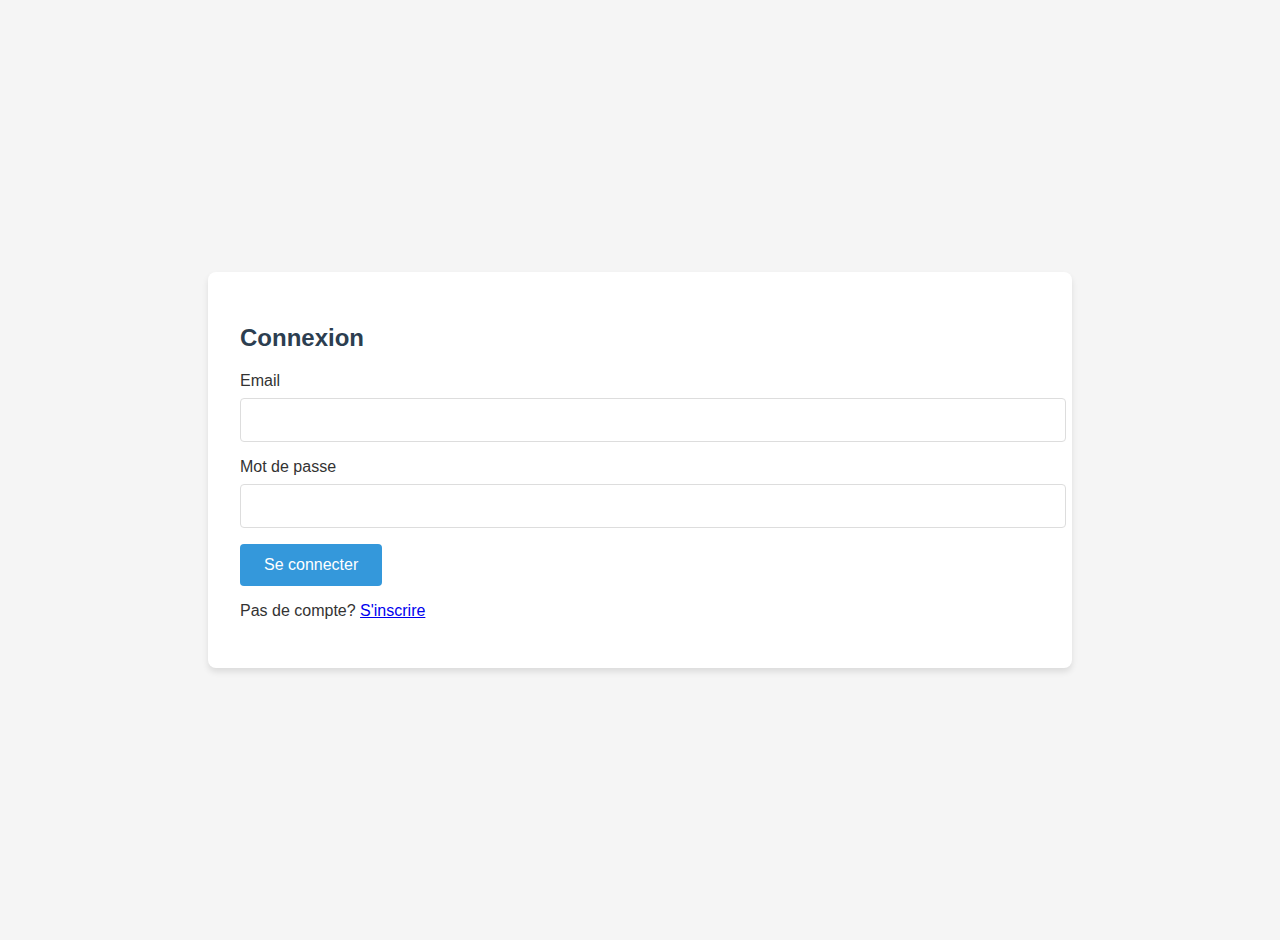
<file: exam-platform.html>
<!DOCTYPE html>
<html lang="fr">
<head>
    <meta charset="UTF-8">
    <meta name="viewport" content="width=device-width, initial-scale=1.0">
    <title>Plateforme d'Examen en Ligne</title>
    <style>
        /* === Global Styles === */
        body {
            font-family: 'Segoe UI', Tahoma, Geneva, Verdana, sans-serif;
            background-color: #f5f5f5;
            margin: 0;
            padding: 0;
            color: #333;
        }
        
        .container {
            display: flex;
            justify-content: center;
            align-items: center;
            min-height: 100vh;
            padding: 20px;
        }
        
        .form-container {
            background: white;
            padding: 2rem;
            border-radius: 8px;
            box-shadow: 0 4px 6px rgba(0, 0, 0, 0.1);
            width: 100%;
            max-width: 800px;
        }
        
        h1, h2, h3 {
            color: #2c3e50;
        }
        
        .hidden {
            display: none !important;
        }
        
        /* === Navigation === */
        header {
            background: #3498db;
            color: white;
            padding: 1rem;
            display: flex;
            justify-content: space-between;
            align-items: center;
        }
        
        /* === Forms === */
        .input-group {
            margin-bottom: 1rem;
        }
        
        label {
            display: block;
            margin-bottom: 0.5rem;
            font-weight: 500;
        }
        
        input, select, textarea {
            width: 100%;
            padding: 0.75rem;
            border: 1px solid #ddd;
            border-radius: 4px;
            font-size: 1rem;
        }
        
        button {
            padding: 0.75rem 1.5rem;
            background-color: #3498db;
            color: white;
            border: none;
            border-radius: 4px;
            font-size: 1rem;
            cursor: pointer;
            transition: background-color 0.3s;
        }
        
        button:hover {
            background-color: #2980b9;
        }
        
        /* === Exam Creation === */
        .question {
            border: 1px solid #ddd;
            padding: 1rem;
            margin-bottom: 1rem;
            border-radius: 4px;
        }
        
        .qcm-options {
            margin-top: 1rem;
        }
        
        .option {
            display: flex;
            align-items: center;
            margin-bottom: 0.5rem;
        }
        
        /* === Taking Exam === */
        .timer {
            font-size: 1.2rem;
            font-weight: bold;
            color: #e74c3c;
        }
        
        #results {
            text-align: center;
            padding: 2rem;
        }
        
        #geolocationStatus {
            margin-bottom: 1rem;
            padding: 0.5rem;
            border-radius: 4px;
        }
        
        .success {
            background-color: #d4edda;
            color: #155724;
        }
        
        .error {
            background-color: #f8d7da;
            color: #721c24;
        }
    </style>
</head>
<body>
    <!-- Main App Container -->
    <div id="app">
        <!-- Dynamic content will be loaded here -->
    </div>

    <script>
        // ===== STATE MANAGEMENT =====
        const state = {
            currentUser: null,
            currentView: 'login',
            exams: JSON.parse(localStorage.getItem('exams')) || [],
            results: JSON.parse(localStorage.getItem('results')) || []
        };

        // ===== VIEW RENDERERS =====
        function render(view) {
            state.currentView = view;
            document.getElementById('app').innerHTML = getViewHTML(view);
            setupEventListeners(view);
        }

        function getViewHTML(view) {
            switch(view) {
                case 'login':
                    return `
                        <div class="container">
                            <div class="form-container">
                                <h2>Connexion</h2>
                                <form id="loginForm">
                                    <div class="input-group">
                                        <label for="login-email">Email</label>
                                        <input type="email" id="login-email" required>
                                    </div>
                                    <div class="input-group">
                                        <label for="login-password">Mot de passe</label>
                                        <input type="password" id="login-password" required>
                                    </div>
                                    <button type="submit">Se connecter</button>
                                </form>
                                <p>Pas de compte? <a href="#" id="showRegister">S'inscrire</a></p>
                            </div>
                        </div>
                    `;
                
                case 'register':
                    return `
                        <div class="container">
                            <div class="form-container">
                                <h2>Inscription</h2>
                                <form id="registerForm">
                                    <div class="input-group">
                                        <label for="reg-firstname">Prénom</label>
                                        <input type="text" id="reg-firstname" required>
                                    </div>
                                    <div class="input-group">
                                        <label for="reg-lastname">Nom</label>
                                        <input type="text" id="reg-lastname" required>
                                    </div>
                                    <div class="input-group">
                                        <label for="reg-email">Email</label>
                                        <input type="email" id="reg-email" required>
                                    </div>
                                    <div class="input-group">
                                        <label for="reg-password">Mot de passe</label>
                                        <input type="password" id="reg-password" required>
                                    </div>
                                    <div class="input-group">
                                        <label for="reg-role">Vous êtes:</label>
                                        <select id="reg-role" required>
                                            <option value="student">Étudiant</option>
                                            <option value="teacher">Enseignant</option>
                                        </select>
                                    </div>
                                    <div class="input-group" id="student-fields">
                                        <label for="reg-school">Établissement</label>
                                        <input type="text" id="reg-school">
                                        <label for="reg-program">Filière</label>
                                        <input type="text" id="reg-program">
                                    </div>
                                    <button type="submit">S'inscrire</button>
                                </form>
                                <p>Déjà inscrit? <a href="#" id="showLogin">Se connecter</a></p>
                            </div>
                        </div>
                    `;
                
                case 'teacher-dashboard':
                    return `
                        <header>
                            <h1>Tableau de bord enseignant</h1>
                            <button id="logout">Déconnexion</button>
                        </header>
                        <div class="container">
                            <div class="form-container">
                                <h2>Actions</h2>
                                <div style="display: flex; gap: 1rem;">
                                    <button id="createExamBtn">Créer un examen</button>
                                    <button id="viewExamsBtn">Voir mes examens</button>
                                </div>
                            </div>
                        </div>
                    `;
                
                case 'student-dashboard':
                    return `
                        <header>
                            <h1>Tableau de bord étudiant</h1>
                            <button id="logout">Déconnexion</button>
                        </header>
                        <div class="container">
                            <div class="form-container">
                                <h2>Accéder à un examen</h2>
                                <form id="examAccessForm">
                                    <div class="input-group">
                                        <label for="examLink">Lien d'examen</label>
                                        <input type="text" id="examLink" placeholder="Collez le lien fourni par votre enseignant">
                                    </div>
                                    <button type="submit">Accéder à l'examen</button>
                                </form>
                            </div>
                        </div>
                    `;
                
                case 'create-exam':
                    return `
                        <header>
                            <h1>Créer un examen</h1>
                            <button id="backToDashboard">Retour</button>
                        </header>
                        <div class="container">
                            <div class="form-container">
                                <form id="examForm">
                                    <div class="input-group">
                                        <label for="examTitle">Titre</label>
                                        <input type="text" id="examTitle" required>
                                    </div>
                                    <div class="input-group">
                                        <label for="examDescription">Description</label>
                                        <textarea id="examDescription" rows="3"></textarea>
                                    </div>
                                    <div class="input-group">
                                        <label for="examTarget">Public cible</label>
                                        <select id="examTarget" required>
                                            <option value="2e_annee_mip">2e année MIP</option>
                                            <option value="s4_groupe_a">S4 Groupe A</option>
                                        </select>
                                    </div>
                                    
                                    <h3>Questions</h3>
                                    <div id="questionsContainer"></div>
                                    
                                    <button type="button" id="addQuestionBtn">Ajouter une question</button>
                                    <button type="submit">Créer l'examen</button>
                                </form>
                            </div>
                        </div>
                    `;
                
                case 'take-exam':
                    return `
                        <header>
                            <h1>Examen en cours</h1>
                            <div id="geolocationStatus" class="error">
                                Géolocalisation non activée
                            </div>
                        </header>
                        <div class="container">
                            <div id="examContainer">
                                <div id="questionsWrapper"></div>
                                <button id="submitExam" class="hidden">Soumettre</button>
                            </div>
                            <div id="results" class="hidden">
                                <h2>Résultats</h2>
                                <p id="scoreDisplay"></p>
                                <button id="backToDashboard">Retour</button>
                            </div>
                        </div>
                    `;
                
                default:
                    return '<p>Vue non trouvée</p>';
            }
        }

        // ===== EVENT HANDLERS =====
        function setupEventListeners(view) {
            switch(view) {
                case 'login':
                    document.getElementById('showRegister')?.addEventListener('click', (e) => {
                        e.preventDefault();
                        render('register');
                    });
                    
                    document.getElementById('loginForm')?.addEventListener('submit', (e) => {
                        e.preventDefault();
                        const email = document.getElementById('login-email').value;
                        const password = document.getElementById('login-password').value;
                        
                        // In a real app, this would check against a database
                        const user = JSON.parse(localStorage.getItem(`user_${email}`));
                        
                        if (user && user.password === password) {
                            state.currentUser = user;
                            localStorage.setItem('currentUser', JSON.stringify(user));
                            
                            if (user.role === 'teacher') {
                                render('teacher-dashboard');
                            } else {
                                render('student-dashboard');
                            }
                        } else {
                            alert('Email ou mot de passe incorrect');
                        }
                    });
                    break;
                
                case 'register':
                    document.getElementById('showLogin')?.addEventListener('click', (e) => {
                        e.preventDefault();
                        render('login');
                    });
                    
                    document.getElementById('reg-role')?.addEventListener('change', function() {
                        const studentFields = document.getElementById('student-fields');
                        studentFields.style.display = this.value === 'student' ? 'block' : 'none';
                    });
                    
                    document.getElementById('registerForm')?.addEventListener('submit', (e) => {
                        e.preventDefault();
                        
                        const user = {
                            firstname: document.getElementById('reg-firstname').value,
                            lastname: document.getElementById('reg-lastname').value,
                            email: document.getElementById('reg-email').value,
                            password: document.getElementById('reg-password').value,
                            role: document.getElementById('reg-role').value,
                            school: document.getElementById('reg-school').value,
                            program: document.getElementById('reg-program').value
                        };
                        
                        localStorage.setItem(`user_${user.email}`, JSON.stringify(user));
                        alert('Inscription réussie! Connectez-vous maintenant.');
                        render('login');
                    });
                    break;
                
                case 'teacher-dashboard':
                    document.getElementById('logout')?.addEventListener('click', () => {
                        state.currentUser = null;
                        localStorage.removeItem('currentUser');
                        render('login');
                    });
                    
                    document.getElementById('createExamBtn')?.addEventListener('click', () => {
                        render('create-exam');
                        initializeExamCreation();
                    });
                    
                    document.getElementById('viewExamsBtn')?.addEventListener('click', () => {
                        // In a full app, this would show a list of exams
                        alert('Cette fonctionnalité serait implémentée dans une version complète');
                    });
                    break;
                
                case 'student-dashboard':
                    document.getElementById('logout')?.addEventListener('click', () => {
                        state.currentUser = null;
                        localStorage.removeItem('currentUser');
                        render('login');
                    });
                    
                    document.getElementById('examAccessForm')?.addEventListener('submit', (e) => {
                        e.preventDefault();
                        const link = document.getElementById('examLink').value;
                        const examId = link.split('=')[1];
                        
                        if (examId) {
                            render('take-exam');
                            initializeExamTaking(examId);
                        } else {
                            alert('Lien invalide');
                        }
                    });
                    break;
                
                case 'create-exam':
                    document.getElementById('backToDashboard')?.addEventListener('click', () => {
                        if (state.currentUser?.role === 'teacher') {
                            render('teacher-dashboard');
                        } else {
                            render('login');
                        }
                    });
                    break;
                
                case 'take-exam':
                    document.getElementById('backToDashboard')?.addEventListener('click', () => {
                        if (state.currentUser?.role === 'student') {
                            render('student-dashboard');
                        } else {
                            render('login');
                        }
                    });
                    break;
            }
        }

        // ===== EXAM CREATION =====
        function initializeExamCreation() {
            let questionCount = 0;
            
            document.getElementById('addQuestionBtn').addEventListener('click', function() {
                questionCount++;
                const questionDiv = document.createElement('div');
                questionDiv.className = 'question';
                questionDiv.innerHTML = `
                    <div class="input-group">
                        <label>Type de question:</label>
                        <select class="questionType" onchange="toggleQuestionType(this)">
                            <option value="direct">Question directe</option>
                            <option value="qcm">QCM</option>
                        </select>
                    </div>
                    
                    <div class="input-group">
                        <label>Énoncé</label>
                        <textarea class="questionText" rows="2"></textarea>
                    </div>
                    
                    <div class="direct-question">
                        <div class="input-group">
                            <label>Réponse attendue</label>
                            <input type="text" class="expectedAnswer">
                        </div>
                        <div class="input-group">
                            <label>Tolérance (%)</label>
                            <input type="number" class="tolerance" min="0" max="100" value="10">
                        </div>
                    </div>
                    
                    <div class="qcm-question" style="display: none;">
                        <div class="qcm-options">
                            <div class="option">
                                <input type="text" placeholder="Option 1">
                                <input type="checkbox" class="isCorrect">
                                <label>Correcte</label>
                            </div>
                        </div>
                        <button type="button" class="addOptionBtn">Ajouter une option</button>
                    </div>
                    
                    <div class="input-group">
                        <label>Note</label>
                        <input type="number" class="questionPoints" min="1" value="1">
                    </div>
                    
                    <div class="input-group">
                        <label>Durée (secondes)</label>
                        <input type="number" class="questionDuration" min="10" value="60">
                    </div>
                    
                    <button type="button" class="removeQuestionBtn">Supprimer</button>
                `;
                
                document.getElementById('questionsContainer').appendChild(questionDiv);
                
                // Add event listeners for the new question
                questionDiv.querySelector('.removeQuestionBtn').addEventListener('click', function() {
                    questionDiv.remove();
                });
                
                questionDiv.querySelector('.addOptionBtn')?.addEventListener('click', function() {
                    const optionsContainer = questionDiv.querySelector('.qcm-options');
                    const optionCount = optionsContainer.querySelectorAll('.option').length + 1;
                    
                    const optionDiv = document.createElement('div');
                    optionDiv.className = 'option';
                    optionDiv.innerHTML = `
                        <input type="text" placeholder="Option ${optionCount}">
                        <input type="checkbox" class="isCorrect">
                        <label>Correcte</label>
                    `;
                    optionsContainer.appendChild(optionDiv);
                });
            });
            
            // Add first question automatically
            document.getElementById('addQuestionBtn').click();
            
            // Form submission
            document.getElementById('examForm').addEventListener('submit', function(e) {
                e.preventDefault();
                
                const exam = {
                    id: generateId(),
                    title: document.getElementById('examTitle').value,
                    description: document.getElementById('examDescription').value,
                    target: document.getElementById('examTarget').value,
                    questions: [],
                    link: `${window.location.href}?view=take-exam&examId=${generateId()}`
                };
                
                // Collect questions
                document.querySelectorAll('.question').forEach(questionDiv => {
                    const type = questionDiv.querySelector('.questionType').value;
                    const text = questionDiv.querySelector('.questionText').value;
                    const points = parseInt(questionDiv.querySelector('.questionPoints').value);
                    const duration = parseInt(questionDiv.querySelector('.questionDuration').value);
                    
                    if (type === 'direct') {
                        exam.questions.push({
                            type: 'direct',
                            text: text,
                            expectedAnswer: questionDiv.querySelector('.expectedAnswer').value,
                            tolerance: parseInt(questionDiv.querySelector('.tolerance').value),
                            points: points,
                            duration: duration
                        });
                    } else {
                        const options = [];
                        questionDiv.querySelectorAll('.qcm-options .option').forEach(optionDiv => {
                            options.push({
                                text: optionDiv.querySelector('input[type="text"]').value,
                                correct: optionDiv.querySelector('.isCorrect').checked
                            });
                        });
                        
                        exam.questions.push({
                            type: 'qcm',
                            text: text,
                            options: options,
                            points: points,
                            duration: duration
                        });
                    }
                });
                
                // Save exam
                state.exams.push(exam);
                localStorage.setItem('exams', JSON.stringify(state.exams));
                
                alert(`Examen créé! Lien: ${exam.link}`);
                render('teacher-dashboard');
            });
        }

        // ===== EXAM TAKING =====
        function initializeExamTaking(examId) {
            // Request geolocation
            if (navigator.geolocation) {
                navigator.geolocation.getCurrentPosition(
                    () => {
                        document.getElementById('geolocationStatus').textContent = 'Géolocalisation activée';
                        document.getElementById('geolocationStatus').className = 'success';
                    },
                    (error) => {
                        document.getElementById('geolocationStatus').textContent = 'Erreur: ' + error.message;
                        document.getElementById('geolocationStatus').className = 'error';
                    }
                );
            }
            
            // Find exam (in a real app, this would come from a database)
            const exam = state.exams.find(e => e.id === examId);
            
            if (!exam) {
                document.getElementById('examContainer').innerHTML = '<p>Examen non trouvé</p>';
                return;
            }
            
            // Display exam
            document.getElementById('questionsWrapper').innerHTML = '';
            
            exam.questions.forEach((question, index) => {
                const questionDiv = document.createElement('div');
                questionDiv.className = 'question-container hidden';
                questionDiv.id = `question-${index}`;
                
                if (question.type === 'direct') {
                    questionDiv.innerHTML = `
                        <div class="timer">Temps: <span class="time">${question.duration}</span>s</div>
                        <h3>Question ${index + 1}</h3>
                        <p>${question.text}</p>
                        <div class="input-group">
                            <label>Votre réponse</label>
                            <input type="text" class="answer-input">
                        </div>
                    `;
                } else {
                    let optionsHtml = question.options.map((opt, i) => `
                        <div class="option">
                            <input type="checkbox" id="q-${index}-opt-${i}">
                            <label for="q-${index}-opt-${i}">${opt.text}</label>
                        </div>
                    `).join('');
                    
                    questionDiv.innerHTML = `
                        <div class="timer">Temps: <span class="time">${question.duration}</span>s</div>
                        <h3>Question ${index + 1}</h3>
                        <p>${question.text}</p>
                        <div class="qcm-options">${optionsHtml}</div>
                    `;
                }
                
                document.getElementById('questionsWrapper').appendChild(questionDiv);
            });
            
            // Show first question
            document.querySelector('.question-container').classList.remove('hidden');
            
            // Submit handler
            document.getElementById('submitExam').addEventListener('click', () => {
                // Calculate score (simplified for demo)
                const score = Math.floor(Math.random() * 100);
                
                // Show results
                document.getElementById('examContainer').classList.add('hidden');
                document.getElementById('results').classList.remove('hidden');
                document.getElementById('scoreDisplay').textContent = `Votre score: ${score}/100`;
                
                // Save result
                state.results.push({
                    examId: examId,
                    studentId: state.currentUser?.email || 'anonymous',
                    score: score,
                    date: new Date().toISOString()
                });
                localStorage.setItem('results', JSON.stringify(state.results));
            });
        }

        // ===== HELPER FUNCTIONS =====
        function toggleQuestionType(select) {
            const questionDiv = select.closest('.question');
            const isQCM = select.value === 'qcm';
            
            questionDiv.querySelector('.direct-question').style.display = isQCM ? 'none' : 'block';
            questionDiv.querySelector('.qcm-question').style.display = isQCM ? 'block' : 'none';
        }
        
        function generateId() {
            return Math.random().toString(36).substring(2, 9);
        }

        // ===== INITIALIZATION =====
        function init() {
            // Check if user is already logged in
            const savedUser = localStorage.getItem('currentUser');
            if (savedUser) {
                state.currentUser = JSON.parse(savedUser);
                render(state.currentUser.role === 'teacher' ? 'teacher-dashboard' : 'student-dashboard');
            } else {
                render('login');
            }
        }

        // Start the app
        init();
    </script>
</body>
</html>
</file>
